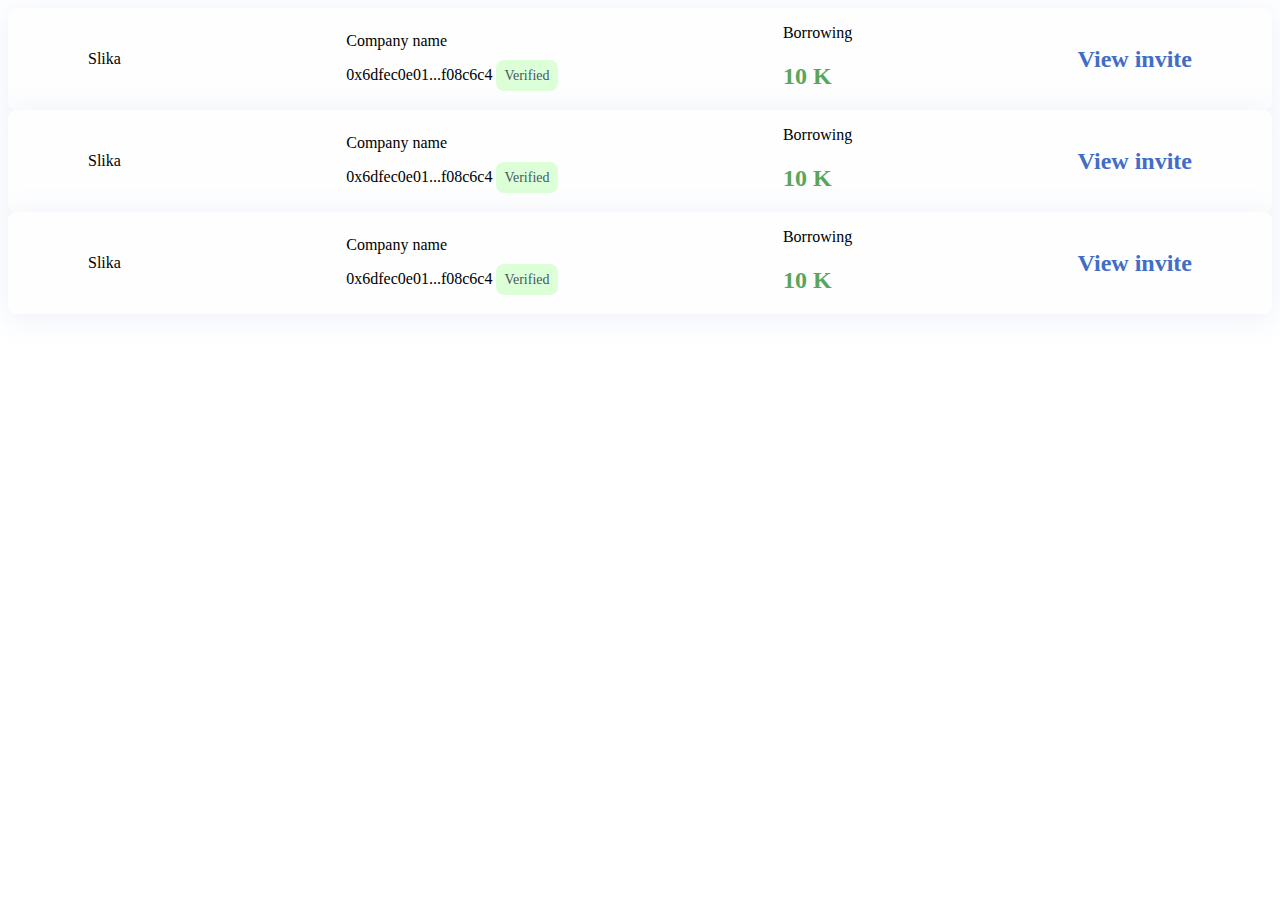
<file: Vjezba1/index.html>
<!DOCTYPE html>
<html lang="en">

<head>
    <meta charset="UTF-8">
    <meta http-equiv="X-UA-Compatible" content="IE=edge">
    <meta name="viewport" content="width=device-width, initial-scale=1.0">
    <link rel="stylesheet" href="./style/style.css">
    <title>Vježba 1</title>
</head>

<body>
<div class="margin">
    <div class="box">
        <div class="row">
            <div class="column1">
                Slika
            </div>
            <div class="column2">
                <div>
                    <span>Company name</span>
                </div>
                <div>
                    <span>0x6dfec0e01...f08c6c4</span> <span class="verified">Verified</span>
                </div>
            </div>
            <div class="column2">
                <div class="naslov">
                    Borrowing
                </div>
                <div class="row2">
                    <span clasS="broj">10 K</span>
                </div>
            </div>
            <div>
                <span class="viewInvite">View invite</span>
            </div>
        </div>
    </div>
</div>
<div class="margin">
    <div class="box">
        <div class="row">
            <div class="column1">
                Slika
            </div>
            <div class="column2">
                <div>
                    <span>Company name</span>
                </div>
                <div>
                    <span>0x6dfec0e01...f08c6c4</span> <span class="verified">Verified</span>
                </div>
            </div>
            <div class="column2">
                <div class="naslov">
                    Borrowing
                </div>
                <div class="row2">
                    <span clasS="broj">10 K</span>
                </div>
            </div>
            <div>
                <span class="viewInvite">View invite</span>
            </div>
        </div>
    </div>
</div>
    <div class="margin">
    <div class="box">
        <div class="row">
            <div class="column1">
                Slika
            </div>
            <div class="column2">
                <div>
                    <span>Company name</span>
                </div>
                <div>
                    <span>0x6dfec0e01...f08c6c4</span> <span class="verified">Verified</span>
                </div>
            </div>
            <div class="column2">
                <div class="naslov">
                    Borrowing
                </div>
                <div class="row2">
                    <span clasS="broj">10 K</span>
                </div>
            </div>
            <div>
                <span class="viewInvite">View invite</span>
            </div>
        </div>
    </div>
</div>
</body>

</html>
</file>
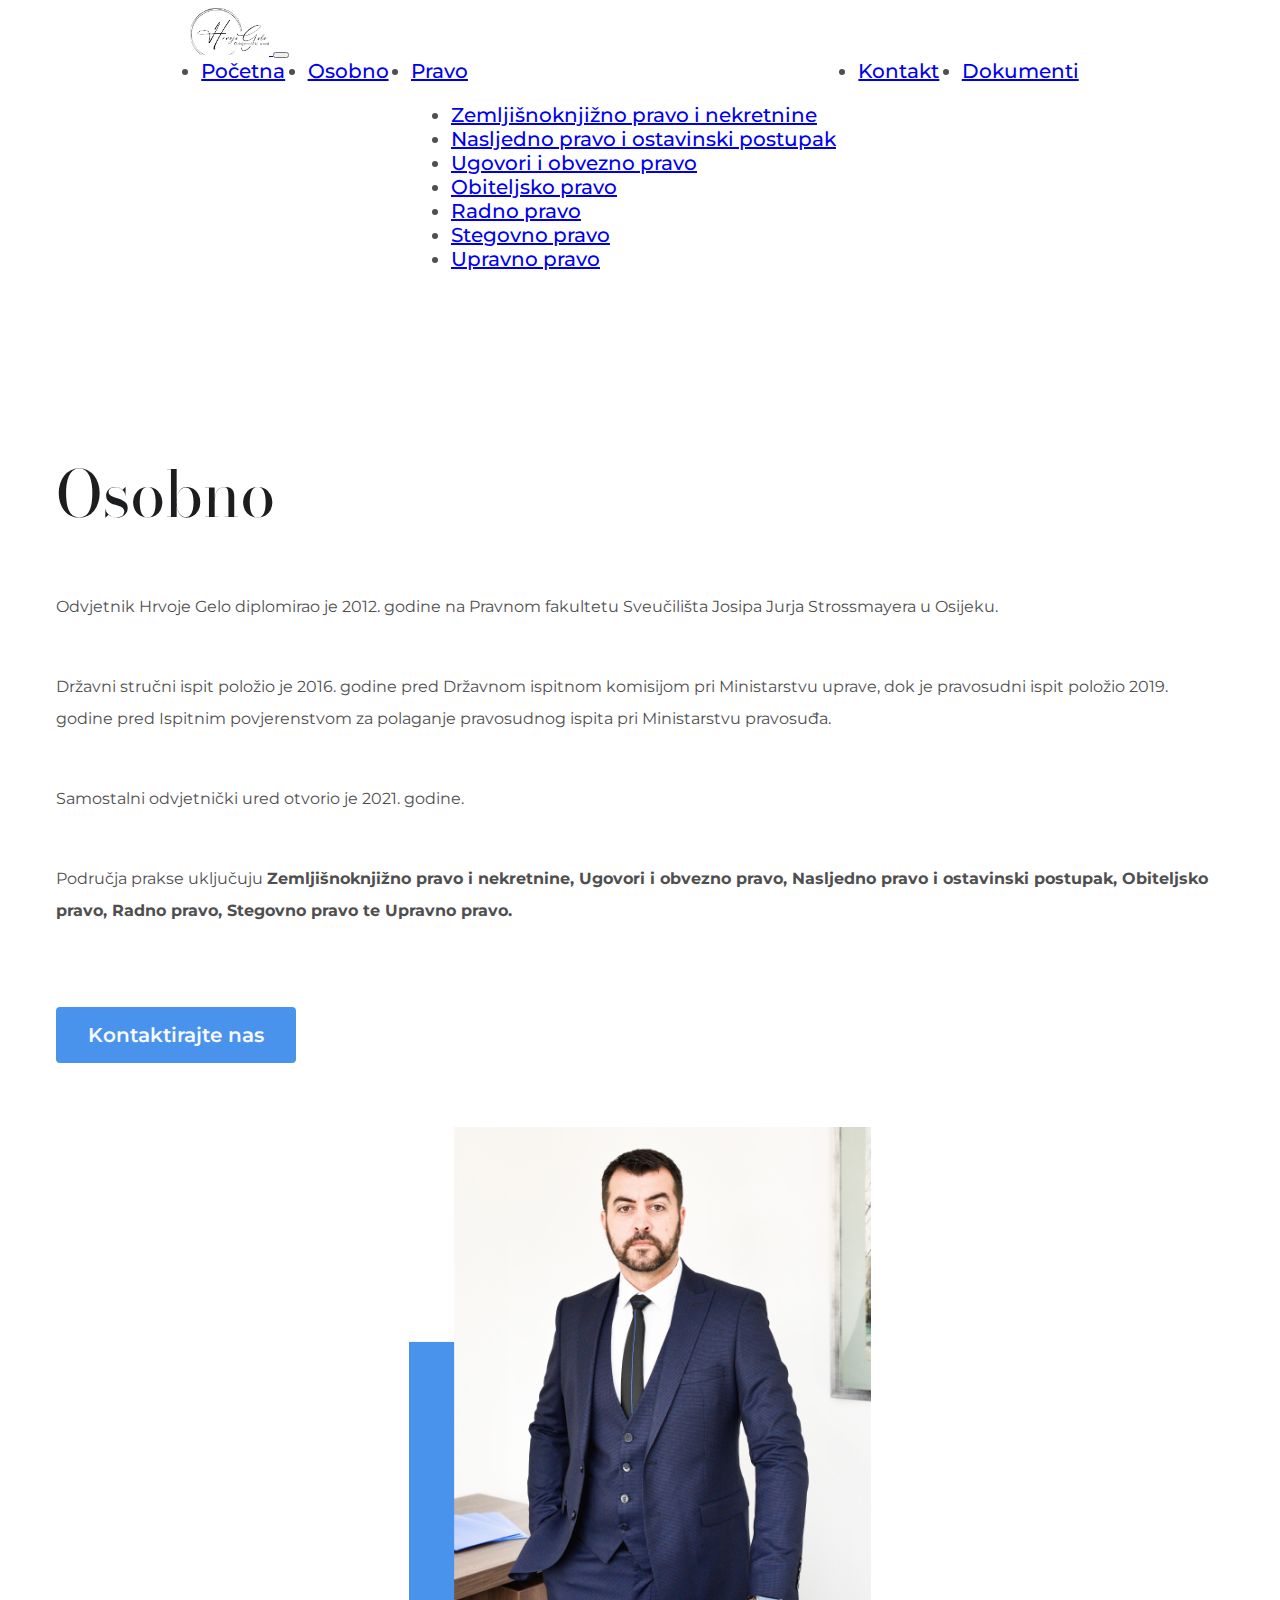
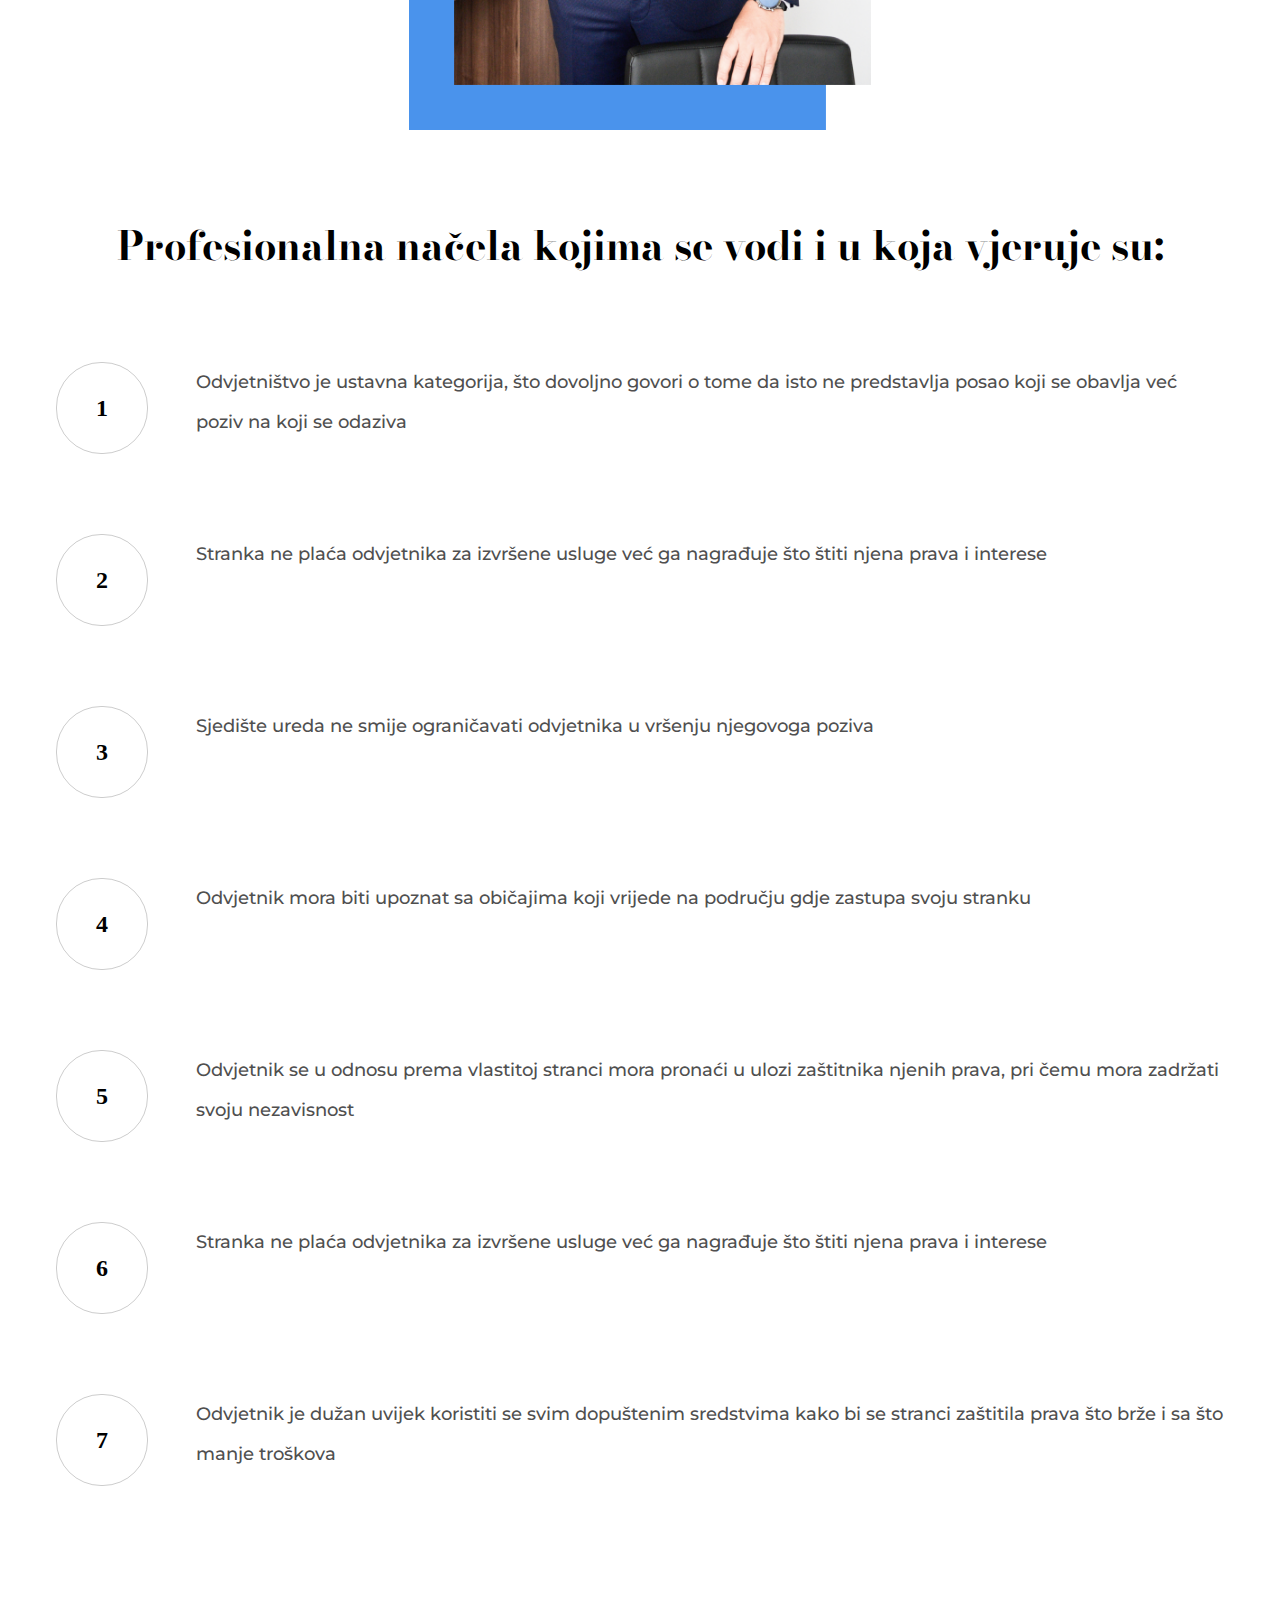
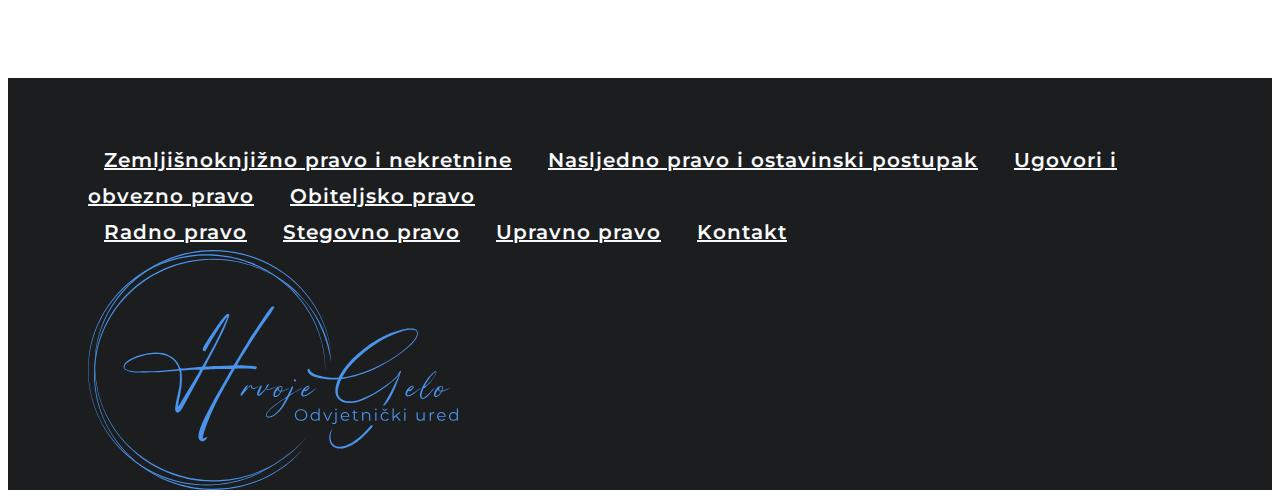
<file: Odvjetnik/osobno.html>
<!doctype html>
<html lang="en">

<head>
    <meta charset="utf-8">
    <meta name="viewport" content="width=device-width, initial-scale=1">
    <title>O nama | Odvjetnički ured Gelo</title>
    <link href="https://cdn.jsdelivr.net/npm/bootstrap@5.2.2/dist/css/bootstrap.min.css" rel="stylesheet"
        integrity="sha384-Zenh87qX5JnK2Jl0vWa8Ck2rdkQ2Bzep5IDxbcnCeuOxjzrPF/et3URy9Bv1WTRi" crossorigin="anonymous">
    <link rel="stylesheet" href="osobno.css">
    <link rel="preconnect" href="https://fonts.googleapis.com">
    <link rel="preconnect" href="https://fonts.gstatic.com" crossorigin>
    <link href="https://fonts.googleapis.com/css2?family=Montserrat:wght@600&display=swap" rel="stylesheet">
    <link href="https://fonts.googleapis.com/css2?family=Bodoni+Moda:opsz@6..96&display=swap" rel="stylesheet">
    <link href="https://fonts.googleapis.com/css2?family=Montserrat&display=swap" rel="stylesheet">
</head>

<body>
    <nav class="shadow p-3 mb-5 bg-white navbar fixed-top navbar-expand-lg bg-light">
        <div class="container-fluid">
            <a class="navbar-brand" href="#">
                <img src="./slike/logo.png" width="79" height="46.5">
            </a>
            <button class="navbar-toggler" type="button" data-bs-toggle="collapse"
                data-bs-target="#navbarSupportedContent" aria-controls="navbarSupportedContent" aria-expanded="false"
                aria-label="Toggle navigation">
                <span class="navbar-toggler-icon"></span>
            </button>
            <div class="navbar-collapse collapse" id="navbarSupportedContent">
                <div class="navbar">
                    <div class="navbar-nav navbar-buttons">
                        <div>
                            <li class="nav-item">
                                <a class="nav-link" href="index.html">Početna</a>
                            </li>
                        </div>
                        <div>
                            <li class="nav-item">
                                <a class="nav-link active" aria-current="page" href="osobno.html">Osobno</a>
                            </li>
                        </div>
                        <div>
                            <li class="nav-item dropdown">
                                <a class="nav-link dropdown-toggle" href="#" role="button" data-bs-toggle="dropdown"
                                    aria-expanded="false">
                                    Pravo
                                </a>
                                <ul class="dropdown-menu">
                                    <li><a class="dropdown-item" href="#">Zemljišnoknjižno pravo i nekretnine</a></li>
                                    <li><a class="dropdown-item" href="#">Nasljedno pravo i ostavinski postupak</a></li>
                                    <li><a class="dropdown-item" href="#">Ugovori i obvezno pravo</a></li>
                                    <li><a class="dropdown-item" href="#">Obiteljsko pravo</a></li>
                                    <li><a class="dropdown-item" href="#">Radno pravo</a></li>
                                    <li><a class="dropdown-item" href="#">Stegovno pravo</a></li>
                                    <li><a class="dropdown-item" href="#">Upravno pravo</a></li>
                                </ul>
                            </li>
                        </div>
                        <div>
                            <li class="nav-item">
                                <a class="nav-link" href="#">Kontakt</a>
                            </li>
                        </div>
                        <div>
                            <li class="nav-item">
                                <a class="nav-link" href="#">Dokumenti</a>
                            </li>
                        </div>

                    </div>
                </div>

            </div>
        </div>
    </nav>

    <div class="container">
        <div class="row row-cols-lg-2 row-cols-1 justify-content-between">
            <div class="col">
                <h1>Osobno</h1>
                <p>Odvjetnik Hrvoje Gelo diplomirao je 2012. godine na Pravnom fakultetu Sveučilišta Josipa Jurja
                    Strossmayera u Osijeku.</p>
                <p>Državni stručni ispit položio je 2016. godine pred Državnom ispitnom komisijom pri Ministarstvu
                    uprave, dok je pravosudni
                    ispit položio 2019. godine pred Ispitnim povjerenstvom za polaganje pravosudnog ispita pri
                    Ministarstvu pravosuđa.</p>
                <p>Samostalni odvjetnički ured otvorio je 2021. godine.</p>
                <p>Područja prakse uključuju <strong>Zemljišnoknjižno pravo i nekretnine, Ugovori i obvezno pravo,
                        Nasljedno pravo i ostavinski
                        postupak, Obiteljsko pravo, Radno pravo, Stegovno pravo te Upravno pravo.</strong></p>
                <a href="#">
                    <button class="button-contact">
                        Kontaktirajte nas
                    </button>
                </a>
            </div>
            <div class="col picture-adjust">
                <img class="picture-hrvoje-gelo" src="./slike/HrvojeGelo.png">
            </div>
        </div>
        <div class="row2">
            <div class="list-of-principles">Profesionalna načela kojima se vodi i u koja vjeruje su:</div>
        </div>
    
        <div class="row row-cols-lg-2 row-cols-1 gy-3">
            <div class="col col-adjust">
                <div class="numbers">
                    1
                </div>
                <div class="text">
                    Odvjetništvo je ustavna kategorija, što dovoljno govori o tome da isto ne predstavlja posao koji
                    se
                    obavlja već poziv na koji se odaziva
                </div>
            </div>
            <div class="col col-adjust">
                <div class="numbers">
                    2
                </div>
                <div class="text">
                    Stranka ne plaća odvjetnika za izvršene usluge već ga nagrađuje što štiti njena prava i interese
                </div>
            </div>
            <div class="col col-adjust">
                <div class="numbers">
                    3
                </div>
                <div class="text">
                    Sjedište ureda ne smije ograničavati odvjetnika u vršenju njegovoga poziva
                </div>
            </div>
            <div class="col col-adjust">
                <div class="numbers">
                    4
                </div>
                <div class="text">
                    Odvjetnik mora biti upoznat sa običajima koji vrijede na području gdje zastupa svoju stranku
                </div>
            </div>
            <div class="col col-adjust">
                <div class="numbers">
                    5
                </div>
                <div class="text">
                    Odvjetnik se u odnosu prema vlastitoj stranci mora pronaći u ulozi zaštitnika njenih prava, pri
                    čemu mora zadržati svoju nezavisnost
                </div>
            </div>
            <div class="col col-adjust">
                <div class="numbers">
                    6
                </div>
                <div class="text">
                    Stranka ne plaća odvjetnika za izvršene usluge već ga nagrađuje što štiti njena prava i interese
                </div>
            </div>
            <div class="col col-adjust">
                <div class="numbers">
                    7
                </div>
                <div class="text">
                    Odvjetnik je dužan uvijek koristiti se svim dopuštenim sredstvima kako bi se stranci zaštitila
                    prava što brže i sa što manje troškova
                </div>
            </div>
        </div>
    </div>
        <div class="row row-cols-lg-3 row-cols-1 footer justify-content-between">
            <div class="col">
                <a class="nav-link" href="#">Zemljišnoknjižno pravo i nekretnine</a>
                <a class="nav-link" href="#">Nasljedno pravo i ostavinski postupak</a></li>
                <a class="nav-link" href="#">Ugovori i obvezno pravo</a></li>
                <a class="nav-link" href="#">Obiteljsko pravo</a></li>
            </div>
            <div class="col">
                <a class="nav-link" href="#">Radno pravo</a></li>
                <a class="nav-link" href="#">Stegovno pravo</a></li>
                <a class="nav-link" href="#">Upravno pravo</a></li>
                <a class="nav-link" href="#">Kontakt</a></li>
            </div>
            <div class="footer-logo">
                <img class="logo-picture" src="./slike/logo-zaglavlje.svg">
            </div>

        </div>




        <script src="https://cdn.jsdelivr.net/npm/bootstrap@5.2.2/dist/js/bootstrap.bundle.min.js"
            integrity="sha384-OERcA2EqjJCMA+/3y+gxIOqMEjwtxJY7qPCqsdltbNJuaOe923+mo//f6V8Qbsw3"
            crossorigin="anonymous"></script>
</body>

</html>
</file>
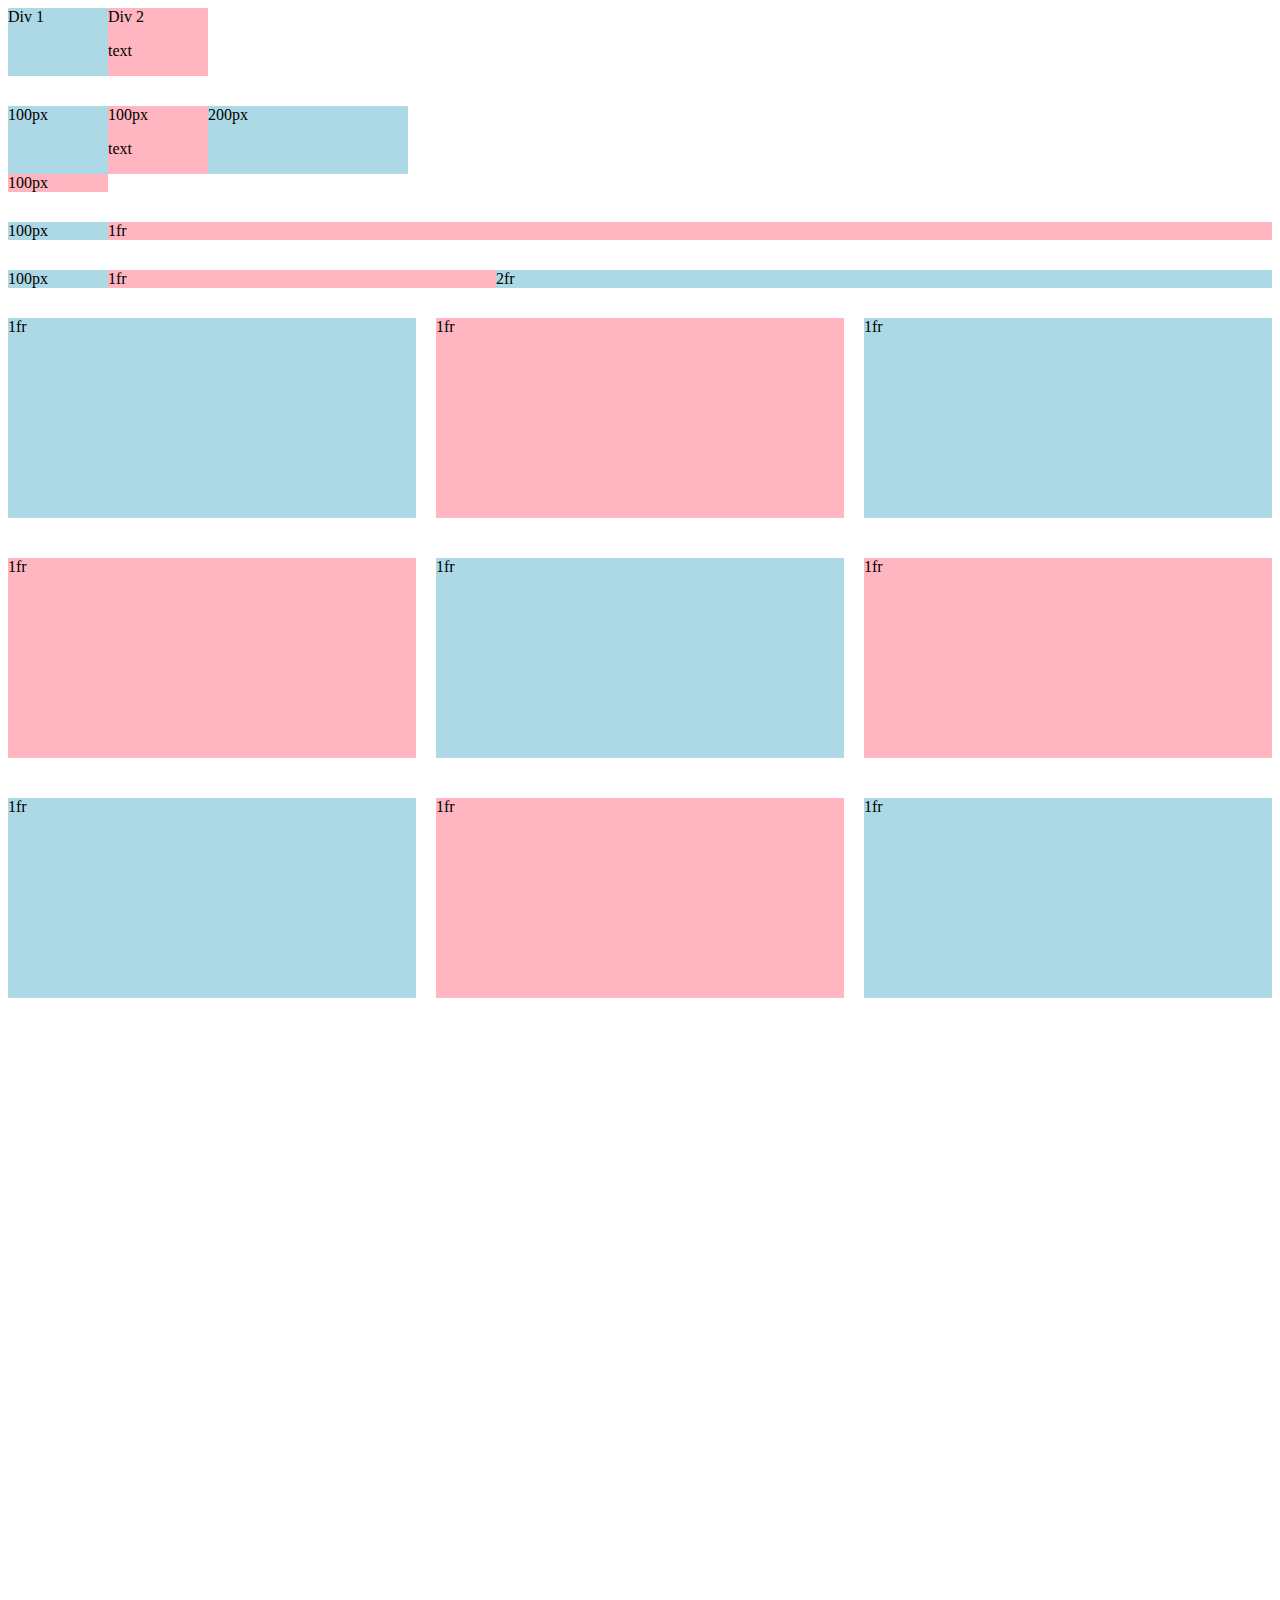
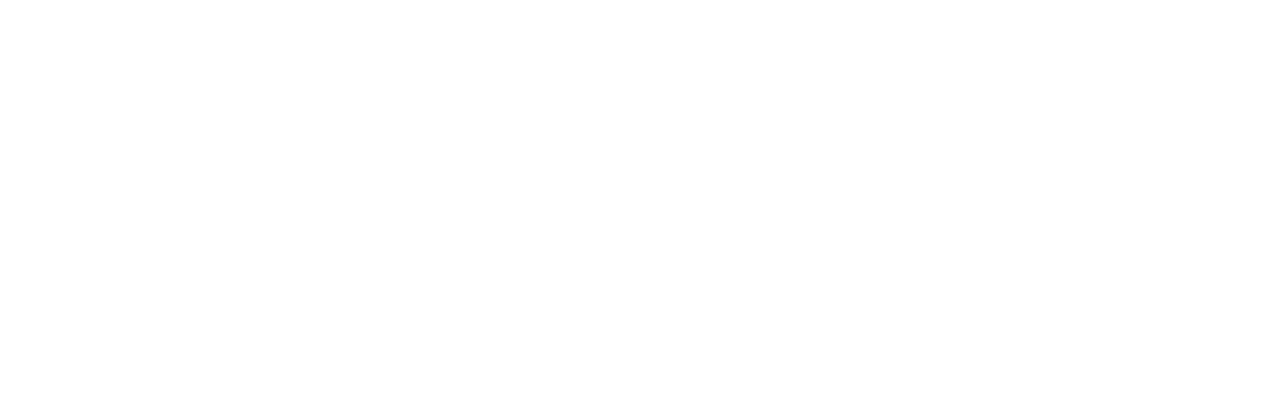
<file: YouTube/grid.html>
<!DOCTYPE html>
<html lang="en">

<head>
    <meta charset="UTF-8">
    <meta http-equiv="X-UA-Compatible" content="IE=edge">
    <meta name="viewport" content="width=device-width, initial-scale=1.0">
    <title>Grid</title>
</head>

<body style="padding-bottom: 1000px">
    <div style="
        display: grid;
        grid-template-columns: 100px 100px;
    ">
        <div style="background-color: lightblue;">
            Div 1
        </div>
        <div style="background-color: lightpink;">
            Div 2
            <p>
                text
            </p>
        </div>
    </div>

    <div style="
        margin-top: 30px;
        display: grid;
        grid-template-columns: 100px 100px 200px;
    ">
        <div style="background-color: lightblue;">
            100px
        </div>
        <div style="background-color: lightpink;">
            100px
            <p>
                text
            </p>
        </div>
        <div style="background-color: lightblue;">
            200px
        </div>
        <div style="background-color: lightpink;">
            100px
        </div>
    </div>

    <div style="
    margin-top: 30px;
    display: grid;
    grid-template-columns: 100px 1fr;
">
        <div style="background-color: lightblue;">
            100px
        </div>
        <div style="background-color: lightpink;">
            1fr
        </div>
    </div>

    <div style="
    margin-top: 30px;
    display: grid;
    grid-template-columns: 100px 1fr 2fr;
">
        <div style="background-color: lightblue;">
            100px
        </div>
        <div style="background-color: lightpink;">
            1fr
        </div>
        <div style="background-color: lightblue;">
            2fr
        </div>
    </div>

    <div style="
    margin-top: 30px;
    display: grid;
    grid-template-columns: 1fr 1fr 1fr;
    column-gap: 20px;
    row-gap: 40px;
    ">
        <div style="
            background-color: lightblue; height: 200px;">
            1fr
        </div>
        <div style="background-color: lightpink; height: 200px;">
            1fr
        </div>
        <div style="background-color: lightblue; height: 200px;">
            1fr
        </div>
        <div style="
            background-color: lightpink; height: 200px;">
            1fr
        </div>
        <div style="background-color: lightblue; height: 200px;">
            1fr
        </div>
        <div style="background-color: lightpink; height: 200px;">
            1fr
        </div>
        <div style="
            background-color: lightblue; height: 200px;">
            1fr
        </div>
        <div style="background-color: lightpink; height: 200px;">
            1fr
        </div>
        <div style="background-color: lightblue; height: 200px;">
            1fr
        </div>
    </div>
</body>

</html>
</file>
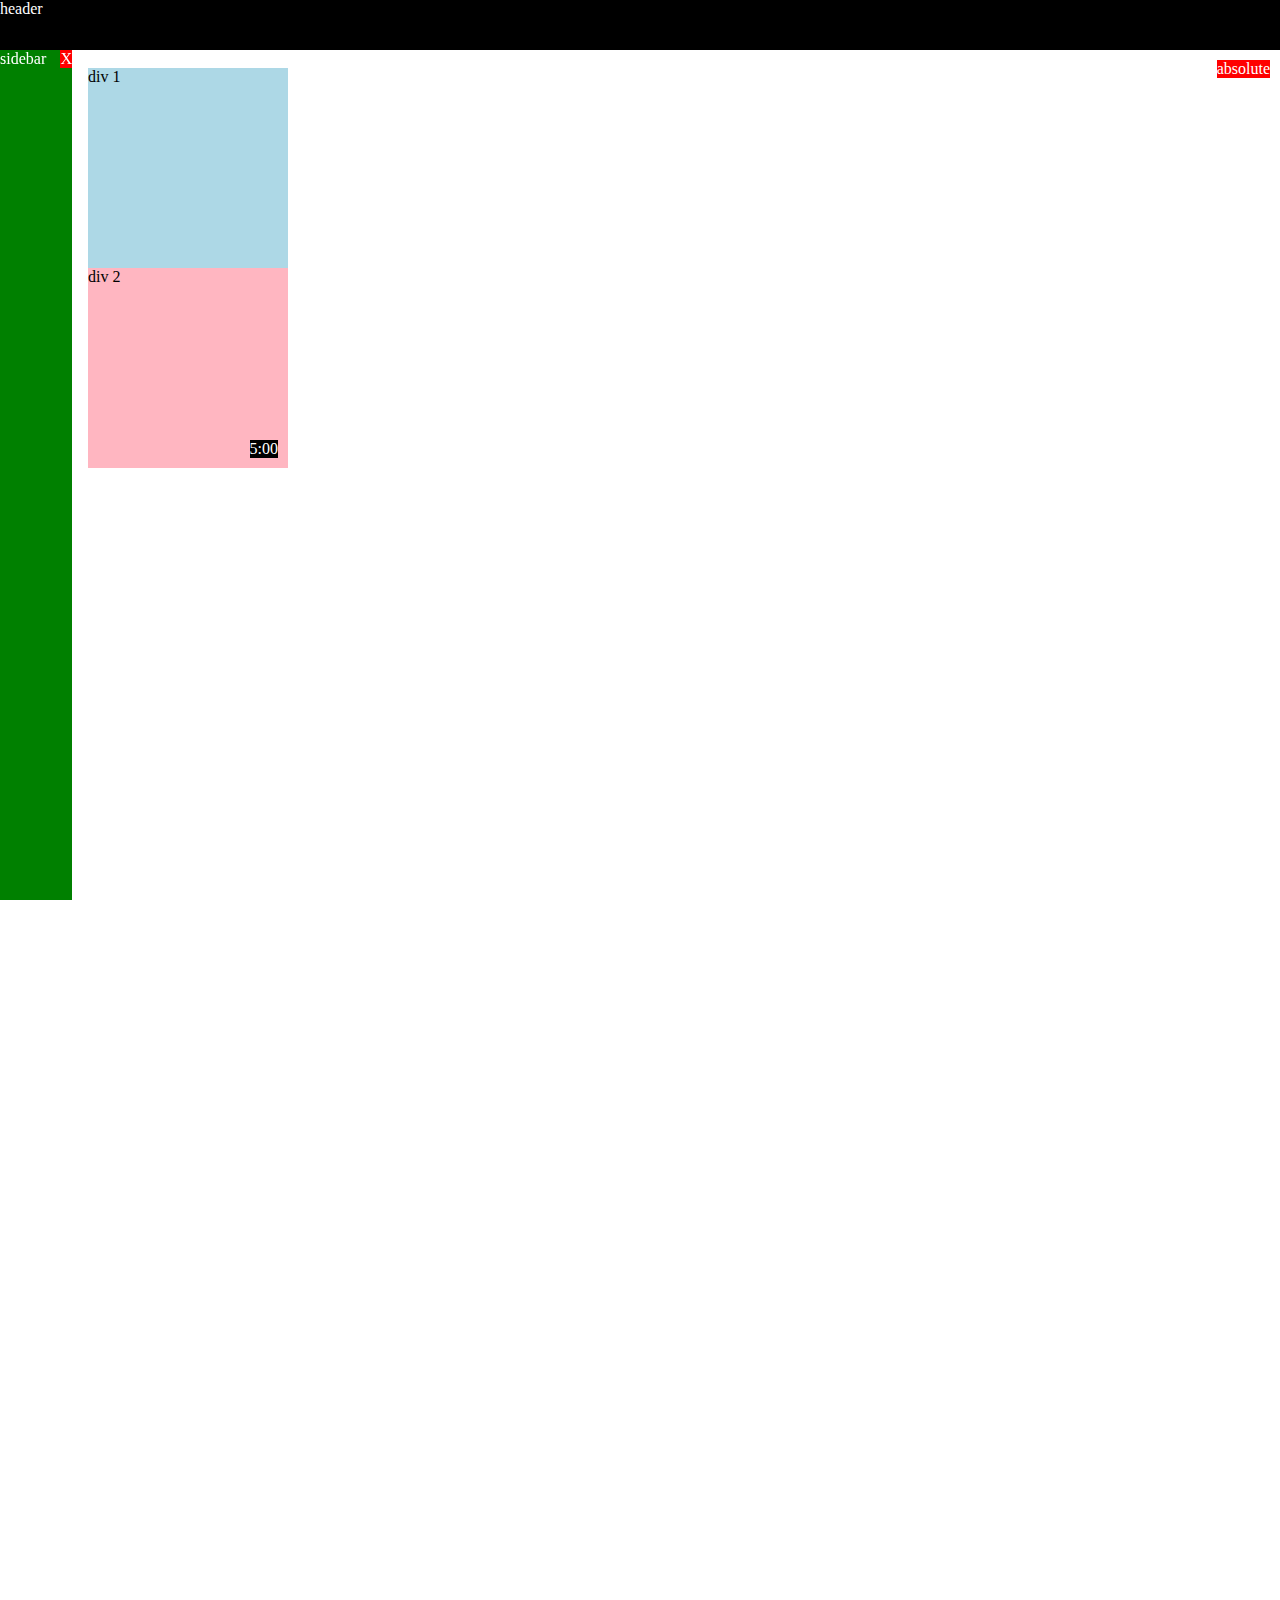
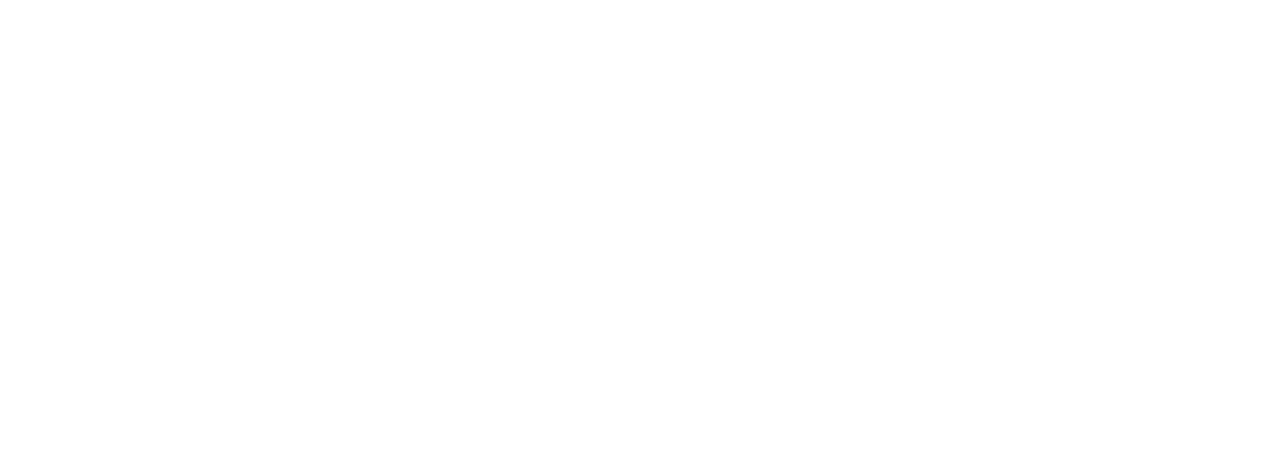
<file: YouTube/position.html>
<!DOCTYPE html>
<html lang="en">
<head>
    <meta charset="UTF-8">
    <meta http-equiv="X-UA-Compatible" content="IE=edge">
    <meta name="viewport" content="width=device-width, initial-scale=1.0">
    <title>Position</title>
</head>
<body style="
    height: 2000px;
    padding-top: 60px;
    padding-left: 80px;
">
    <div style="
        background-color: black;
        color: white;
        position: fixed;
        top: 0;
        height: 50px;
        left: 0;
        right: 0;
        z-index: 100;
    ">header</div>

    <div style="
        background-color: green;
        color: white;
        position: fixed;
        top: 50px;
        bottom: 0;
        left: 0;
        width: 72px;
    ">
        sidebar

        <div style="
            position: absolute;
            background-color: red;
            color: white;
            top: 0;
            right: 0;
        ">
            X
        </div>

    </div>

    <div style="
        position: absolute;
        background-color: red;
        color: white;
        top: 60px;
        right: 10px;
    ">
        absolute
    </div>

    <div style="
        background-color: lightblue;
        height: 200px;
        width: 200px;
        position: static;
    ">div 1</div>
    <div style="
        background-color: lightpink;
        height: 200px;
        width: 200px;
        position: relative;
    ">div 2
    <div style="
        position: absolute;
        background-color: black;
        color: white;
        bottom: 10px;
        right: 10px;
    ">
        5:00
    </div>
    </div>
</body>
</html>
</file>
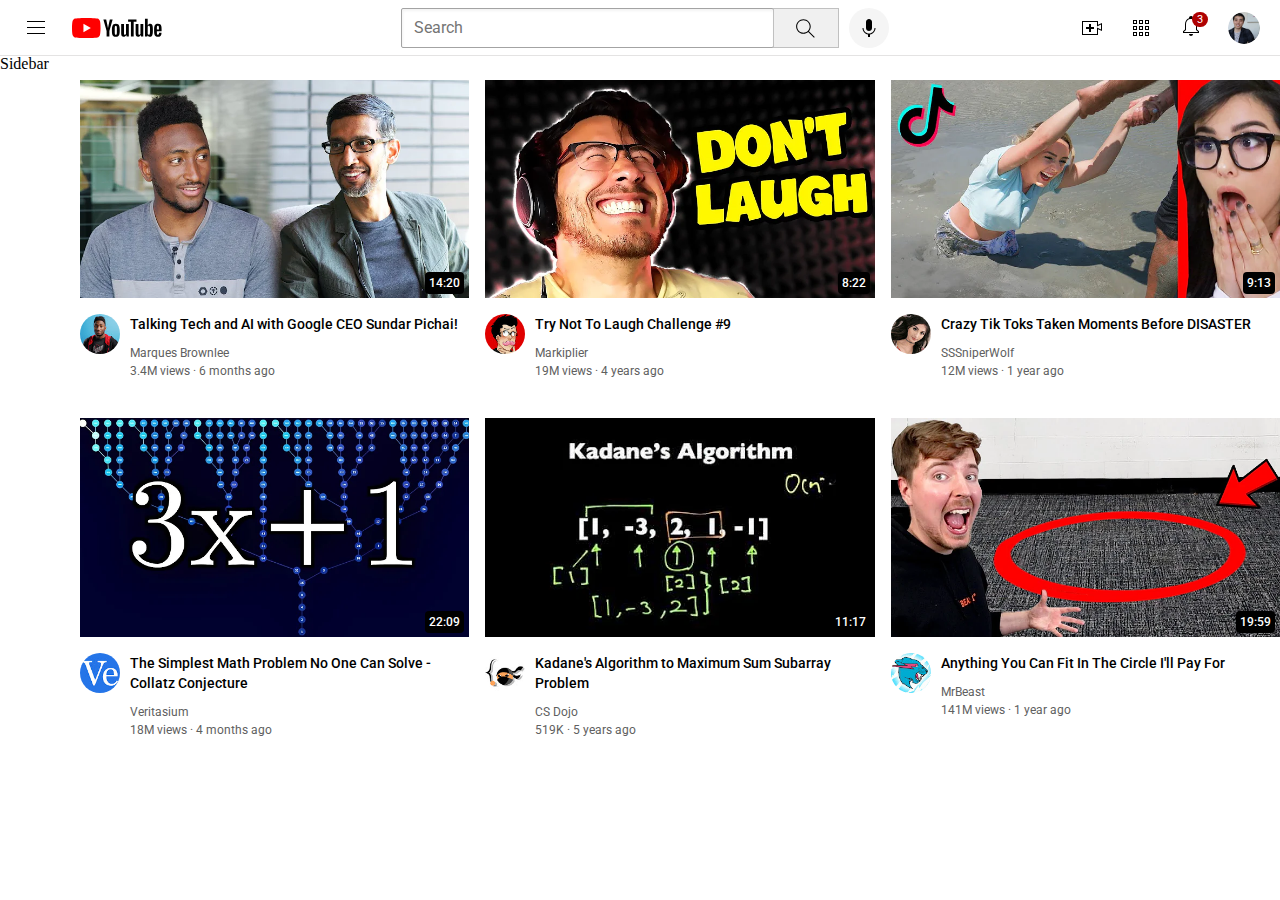
<file: YouTube/youtube.html>
<!DOCTYPE html>
<html lang="en">

<head>
    <meta charset="UTF-8">
    <meta http-equiv="X-UA-Compatible" content="IE=edge">
    <meta name="viewport" content="width=device-width, initial-scale=1.0">
    <title>YouTube</title>
    <link rel="stylesheet" href="./YouTube-Style/youtube.css">
    <link rel="preconnect" href="https://fonts.googleapis.com">
    <link rel="preconnect" href="https://fonts.gstatic.com" crossorigin>
    <link href="https://fonts.googleapis.com/css2?family=Roboto:wght@400;500;700&display=swap" rel="stylesheet">
    
    <link rel="stylesheet" href="./YouTube-Style/video.css">
    <link rel="stylesheet" href="./YouTube-Style/header.css">
    <link rel="stylesheet" href="./YouTube-Style/general.css">
    <link rel="stylesheet" href="./YouTube-Style/sidebar.css">
</head>

<body>
    <div class="header">
        <div class="left-section">
            <img class="hamburger-menu" src="./icons/hamburger-menu.svg">
            <img class="youtube-logo" src="./icons/youtube-logo.svg">
        </div>
        <div class="middle-section">
            <input class="search-bar" type="text" placeholder="Search">
            <button class="search-button">
                <img class="search-icon" src="./icons/search.svg">
            </button>
            <button class="voice-search-button">
                <img class="voice-search-icon" src="./icons/voice-search-icon.svg">
            </button>
        </div>
        <div class="right-section">
            <img class="upload-icon" src="./icons/upload.svg">
            <img class="youtube-apps-icons" src="./icons/youtube-apps.svg">
            <div class="notifications-icon-container">
                <img class="notifications-icon" src="./icons/notifications.svg">
                <div class="notifications-count">3</div>
            </div>
            
            <img class="current-user-picture" src="./channel-pictures/my-channel.jpeg">
        </div>
        
    </div>

    <div class="sidebar">
        Sidebar
    </div>
    
    <div class="video-grid">
        <div class="video-preview">
            <div class="thumbnail-row">
                <img class="thumbnail" src="./thumbnails/thumbnail-1.webp">
                <div class="video-time">
                    14:20
                </div>
            </div>
            <div class="video-info-grid">
                <div class="channel-picture">
                    <img class="profile-picture" src="./channel-pictures/channel-1.jpeg">
                </div>
                <div class="video-info">
                    <p class="video-title">
                        Talking Tech and AI with Google CEO Sundar Pichai!
                    </p>
                    <p class="video-author">
                        Marques Brownlee
                    </p>
                    <p class="video-stats">
                        3.4M views &#183; 6 months ago
                    </p>
                </div>
            </div>
        </div>

        <div class="video-preview">
            <div class="thumbnail-row">
                <img class="thumbnail" src="./thumbnails/thumbnail-2.webp">
                <div class="video-time">
                    8:22
                </div>
            </div>
            <div class="video-info-grid">
                <div class="channel-picture">
                    <img class="profile-picture" src="./channel-pictures/channel-2.jpeg">
                </div>
                <div class="video-info">
                    <p class="video-title">
                        Try Not To Laugh Challenge #9
                    </p>
                    <p class="video-author">
                        Markiplier
                    </p>
                    <p class="video-stats">
                        19M views &#183; 4 years ago
                    </p>
                </div>
            </div>
        </div>

        <div class="video-preview">
            <div class="thumbnail-row">
                <img class="thumbnail" src="./thumbnails/thumbnail-3.webp">
                <div class="video-time">
                    9:13
                </div>
            </div>
            <div class="video-info-grid">
                <div class="channel-picture">
                    <img class="profile-picture" src="./channel-pictures/channel-3.jpeg">
                </div>
                <div class="video-info">
                    <p class="video-title">
                        Crazy Tik Toks Taken Moments Before DISASTER
                    </p>
                    <p class="video-author">
                        SSSniperWolf
                    </p>
                    <p class="video-stats">
                        12M views &#183; 1 year ago
                    </p>
                </div>
            </div>
        </div>

        <div class="video-preview">
            <div class="thumbnail-row">
                <img class="thumbnail" src="./thumbnails/thumbnail-4.webp">
                <div class="video-time">
                    22:09
                </div>
            </div>
            <div class="video-info-grid">
                <div class="channel-picture">
                    <img class="profile-picture" src="./channel-pictures/channel-4.jpeg">
                </div>
                <div class="video-info">
                    <p class="video-title">
                        The Simplest Math Problem No One Can Solve - Collatz Conjecture
                    </p>
                    <p class="video-author">
                        Veritasium
                    </p>
                    <p class="video-stats">
                        18M views &#183; 4 months ago
                    </p>
                </div>
            </div>
        </div>

        <div class="video-preview">
            <div class="thumbnail-row">
                <img class="thumbnail" src="./thumbnails/thumbnail-5.webp">
                <div class="video-time">
                    11:17
                </div>
            </div>
            <div class="video-info-grid">
                <div class="channel-picture">
                    <img class="profile-picture" src="./channel-pictures/channel-5.jpeg">
                </div>
                <div class="video-info">
                    <p class="video-title">
                        Kadane's Algorithm to Maximum Sum Subarray Problem
                    </p>
                    <p class="video-author">
                        CS Dojo
                    </p>
                    <p class="video-stats">
                        519K  &#183; 5 years ago
                    </p>
                </div>
            </div>
        </div>

        <div class="video-preview">
            <div class="thumbnail-row">
                <img class="thumbnail" src="./thumbnails/thumbnail-6.webp">
                <div class="video-time">
                    19:59
                </div>
            </div>
            <div class="video-info-grid">
                <div class="channel-picture">
                    <img class="profile-picture" src="./channel-pictures/channel-6.jpeg">
                </div>
                <div class="video-info">
                    <p class="video-title">
                        Anything You Can Fit In The Circle I'll Pay For
                    </p>
                    <p class="video-author">
                        MrBeast
                    </p>
                    <p class="video-stats">
                        141M views &#183; 1 year ago
                    </p>
                </div>
            </div>
        </div>
    </div>


</body>

</html>
</file>
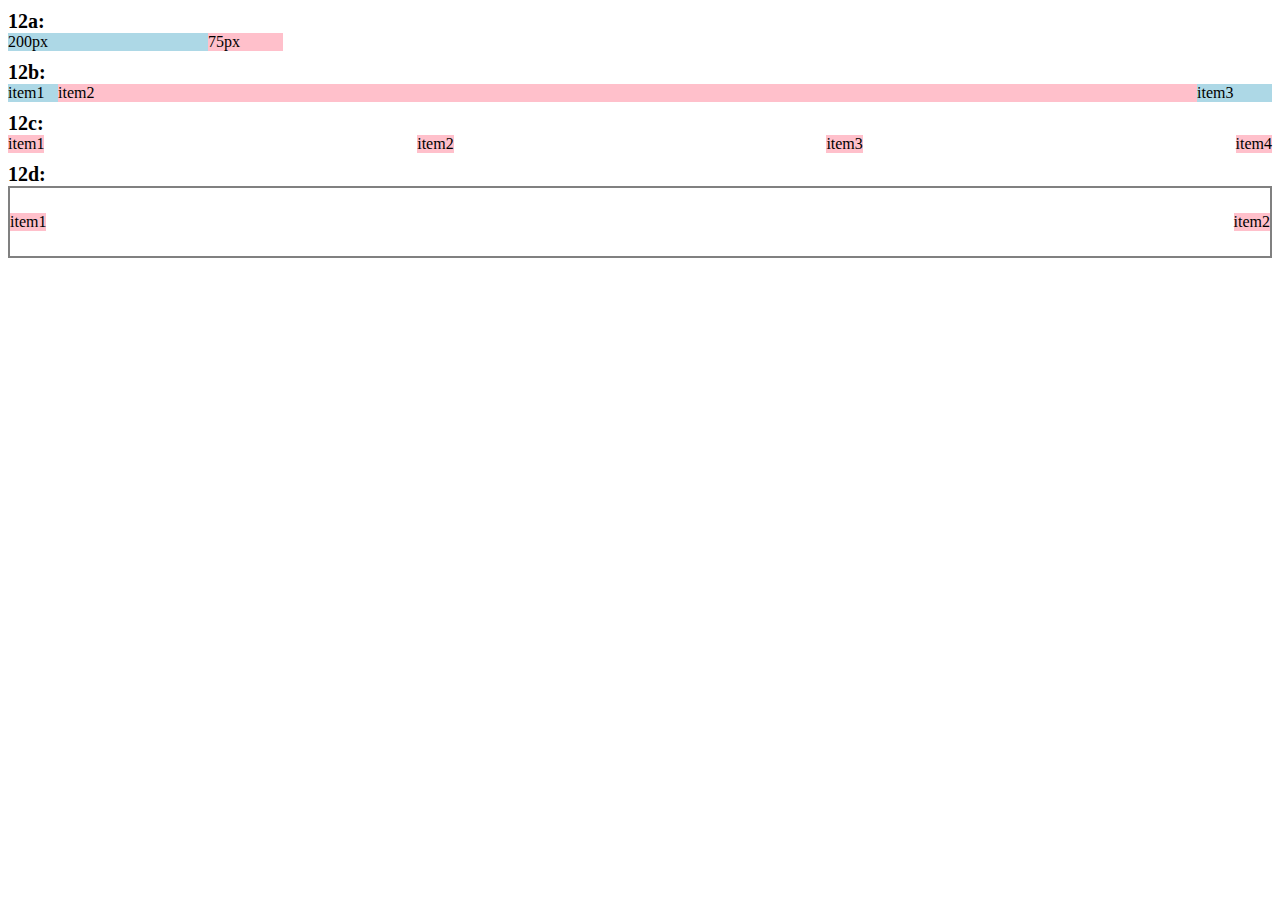
<file: Exercises/Lesson_12/lesson12.html>
<!DOCTYPE html>
<html lang="en">

<head>
    <meta charset="UTF-8">
    <meta http-equiv="X-UA-Compatible" content="IE=edge">
    <meta name="viewport" content="width=device-width, initial-scale=1.0">
    <title>Lesson 12</title>
    <link rel="stylesheet" href="lesson12.css">
</head>

<body>
    <p>12a:</p>
    <div class="a12">
        <div class="px200">200px</div>
        <div class="px75">75px</div>
    </div>
    <p>12b:</p>
    <div class="b12">
        <div class="item1">item1</div>
        <div class="item2">item2</div>
        <div class="item3">item3</div>
    </div>
    <p>12c:</p>
    <div class="c12">
        <div class="item1">item1</div>
        <div class="item1">item2</div>
        <div class="item1">item3</div>
        <div class="item1">item4</div>
    </div>
    <p>12d:</p>
    <div class="border">
        <div class="d12">
            <div class="item1">item1</div>
            <div class="item1">item2</div>
        </div>
    </div>


</body>

</html>
</file>
<file: Vjezba1/style/style.css>
.margin {
  display: flex;
  flex-direction: column;
  row-gap: 4rem;
}
.margin .box {
  background: #FEFEFE;
  /* Card Shadow */
  box-shadow: 0px 4px 32px rgba(66, 109, 199, 0.1);
  border-radius: 8px;
  padding: 1rem 5rem;
}
.margin .box .row {
  display: flex;
  flex-direction: row;
  justify-content: space-between;
  align-items: center;
}
.margin .box .row .column2 {
  display: flex;
  flex-direction: column;
  row-gap: 1rem;
}
.margin .box .row .column2 .row2 span {
  font-family: "Work Sans";
  font-style: normal;
  font-weight: 400;
  font-size: 16px;
  line-height: 24px;
  /* identical to box height, or 150% */
  /* Typography / Secondary */
  color: #4B5563;
}
.margin .box .row .column2 .row2 .broj {
  font-family: "Work Sans";
  font-style: normal;
  font-weight: 700;
  font-size: 24px;
  line-height: 36px;
  /* identical to box height, or 150% */
  /* Primary Green */
  color: #59A65A;
}
.margin .box .row .column2 .verified {
  font-family: "Work Sans";
  font-style: normal;
  font-weight: 500;
  font-size: 14px;
  line-height: 20px;
  background: #DCFFD7;
  border-radius: 8px;
  padding: 0.5rem;
  /* identical to box height, or 143% */
  /* Typography / Secondary */
  color: #4B5563;
}
.margin .box .row .viewInvite {
  font-family: "Work Sans";
  font-style: normal;
  font-weight: 700;
  font-size: 24px;
  line-height: 36px;
  /* identical to box height, or 150% */
  /* Primary Blue Shadow */
  color: #426DC7;
}/*# sourceMappingURL=style.css.map */
</file>
<file: Odvjetnik/osobno.css>
.navbar {
  flex: 1;
  display: flex;
  justify-content: center;
}
.navbar .navbar-buttons {
  display: flex;
  justify-content: space-around;
  width: 900px;
  font-family: "Montserrat";
  font-style: normal;
  font-weight: 500;
  font-size: 20px;
  color: #4F4F4F;
}

.container {
  padding: 7rem 3rem;
}
.container h1 {
  font-family: "Bodoni Moda";
  font-style: normal;
  font-weight: 400;
  font-size: 64px;
  line-height: 98px;
  color: #1C1D1E;
}
.container p {
  margin-top: 48px;
  margin-bottom: 16px;
  font-family: "Montserrat";
  font-style: normal;
  font-weight: 400;
  font-size: 16px;
  line-height: 32px;
  color: #4F4F4F;
}
.container .button-contact {
  background: #4A93EC;
  border-radius: 4px;
  border-style: none;
  font-family: "Montserrat";
  font-style: normal;
  font-weight: 600;
  font-size: 20px;
  line-height: 24px;
  margin-top: 64px;
  padding: 16px 32px;
  /* Background */
  color: #F8FAFC;
}
.container .picture-adjust {
  padding-top: 4rem;
  display: flex;
  justify-content: center;
  align-items: center;
}
.container .picture-hrvoje-gelo {
  width: 462px;
  padding: 0 15px;
}
.container .row2 {
  display: flex;
  justify-content: center;
  margin: 80px 0;
}
.container .row2 .list-of-principles {
  font-family: "Bodoni Moda";
  font-style: normal;
  font-weight: 700;
  font-size: 40px;
  line-height: 72px;
  /* identical to box height, or 180% */
  color: #000000;
}
.container .col-adjust {
  display: flex;
  justify-content: start;
  margin-bottom: 5rem;
}
.container .numbers {
  width: 90px;
  height: 90px;
  border-radius: 45px;
  border: 1px solid rgba(0, 0, 0, 0.2);
  display: flex;
  justify-content: center;
  align-items: center;
  margin-right: 3rem;
  font-family: "Didot";
  font-style: normal;
  font-weight: 700;
  font-size: 24px;
}
.container .text {
  font-family: "Montserrat";
  font-style: normal;
  font-weight: 500;
  font-size: 18px;
  line-height: 40px;
  color: #4F4F4F;
  flex: 1;
}

.footer {
  padding: 4rem 5rem;
  background: #1C1D1E;
}
.footer a {
  font-family: "Montserrat";
  font-style: normal;
  font-weight: 600;
  font-size: 20px;
  line-height: 36px;
  /* identical to box height, or 180% */
  margin: 2rem 1rem;
  letter-spacing: 0.05em;
  /* Background */
  color: #F8FAFC;
}
.footer .footer-logo {
  margin-bottom: -4rem;
  display: flex;
  align-items: flex-end;
}
.footer .footer-logo .logo-picture {
  width: 370px;
}/*# sourceMappingURL=osobno.css.map */
</file>
<file: YouTube/YouTube-Style/youtube.css>
.search-bar {
  font-size: 20px;
  margin-left: 12px;
  display: block;
}

.video-grid {
  display: grid;
  grid-template-columns: 1fr 1fr 1fr;
  -moz-column-gap: 16px;
       column-gap: 16px;
  row-gap: 40px;
}
.video-grid .video-info-grid {
  display: grid;
  grid-template-columns: 50px 1fr;
}
.video-grid .thumbnail-row {
  margin-bottom: 12px;
}
.video-grid .thumbnail-row .thumbnail {
  width: 100%;
}
.video-grid .video-info .video-title {
  margin-top: 0;
  font-size: 14px;
  font-weight: 500;
  line-height: 20px;
  margin-bottom: 12px;
}
.video-grid .video-info .video-author,
.video-grid .video-info .video-stats {
  font-size: 12px;
  color: rgb(96, 96, 96);
}
.video-grid .video-info .video-author {
  margin-bottom: 4px;
}
.video-grid .channel-picture .profile-picture {
  width: 80%;
  border-radius: 25px;
}

p {
  font-family: Roboto, Arial;
  margin-top: 0;
  margin-bottom: 0;
}/*# sourceMappingURL=youtube.css.map */
</file>
<file: YouTube/YouTube-Style/video.css>
.video-grid {
  display: grid;
  grid-template-columns: 1fr 1fr 1fr;
  -moz-column-gap: 16px;
       column-gap: 16px;
  row-gap: 40px;
}
.video-grid .video-info-grid {
  display: grid;
  grid-template-columns: 50px 1fr;
}
.video-grid .thumbnail-row {
  margin-bottom: 12px;
  position: relative;
}
.video-grid .thumbnail-row .thumbnail {
  width: 100%;
}
.video-grid .thumbnail-row .video-time {
  background-color: black;
  color: white;
  position: absolute;
  bottom: 8px;
  right: 5px;
  font-family: Roboto, Arial;
  font-size: 12px;
  font-weight: 500;
  padding: 4px;
  border-radius: 4px;
}
.video-grid .video-info .video-title {
  margin-top: 0;
  font-size: 14px;
  font-weight: 500;
  line-height: 20px;
  margin-bottom: 12px;
}
.video-grid .video-info .video-author,
.video-grid .video-info .video-stats {
  font-size: 12px;
  color: rgb(96, 96, 96);
}
.video-grid .video-info .video-author {
  margin-bottom: 4px;
}
.video-grid .channel-picture .profile-picture {
  width: 80%;
  border-radius: 25px;
}/*# sourceMappingURL=video.css.map */
</file>
<file: YouTube/YouTube-Style/header.css>
.header {
  height: 55px;
  display: flex;
  flex-direction: row;
  justify-content: space-between;
  position: fixed;
  top: 0;
  left: 0;
  right: 0;
  background-color: white;
  border-bottom-width: 1px;
  border-bottom-style: solid;
  border-bottom-color: rgb(228, 227, 227);
  z-index: 100;
}
.header .left-section {
  display: flex;
  align-items: center;
}
.header .left-section .hamburger-menu {
  height: 24px;
  margin-left: 24px;
  margin-right: 24px;
}
.header .left-section .youtube-logo {
  height: 20px;
}
.header .middle-section {
  flex: 1;
  margin-left: 70px;
  margin-right: 35px;
  max-width: 500px;
  display: flex;
  align-items: center;
}
.header .middle-section .search-bar {
  flex: 1;
  height: 36px;
  font-size: 16px;
  border-width: 1px;
  border-style: solid;
  border-color: rgb(163, 163, 163);
  border-radius: 2px;
  box-shadow: inset 1px 2px 3px rgba(0, 0, 0, 0.05);
}
.header .middle-section .search-bar::-moz-placeholder {
  font-family: Roboto, Arial;
  font-size: 16px;
  padding-left: 10px;
}
.header .middle-section .search-bar:-ms-input-placeholder {
  font-family: Roboto, Arial;
  font-size: 16px;
  padding-left: 10px;
}
.header .middle-section .search-bar::placeholder {
  font-family: Roboto, Arial;
  font-size: 16px;
  padding-left: 10px;
}
.header .middle-section .search-button {
  height: 40px;
  width: 66px;
  background-color: rgb(240, 240, 240);
  border-width: 1px;
  border-style: solid;
  border-color: rgb(192, 192, 192);
  margin-left: -1px;
  margin-right: 10px;
}
.header .middle-section .search-button .search-icon {
  height: 25px;
  margin-top: 4px;
}
.header .middle-section .voice-search-button {
  height: 40px;
  width: 40px;
  border-radius: 20px;
  border: none;
  background-color: rgb(245, 245, 245);
}
.header .middle-section .voice-search-button .voice-search-icon {
  height: 24px;
  margin-top: 4px;
}
.header .right-section {
  width: 180px;
  display: flex;
  align-items: center;
  justify-content: space-between;
  margin-right: 20px;
}
.header .right-section .upload-icon {
  height: 24px;
}
.header .right-section .youtube-apps-icons {
  height: 24px;
}
.header .right-section .notifications-icon-container {
  position: relative;
}
.header .right-section .notifications-count {
  position: absolute;
  top: -2px;
  right: -5px;
  background-color: rgb(175, 2, 2);
  color: white;
  font-family: Roboto, Arial;
  font-size: 11px;
  padding: 1px 5px;
  border-radius: 10px;
}
.header .right-section .notifications-icon {
  height: 24px;
}
.header .right-section .current-user-picture {
  height: 32px;
  border-radius: 16px;
}/*# sourceMappingURL=header.css.map */
</file>
<file: YouTube/YouTube-Style/general.css>
p {
  font-family: Roboto, Arial;
  margin-top: 0;
  margin-bottom: 0;
}

body {
  margin: 0;
  padding-top: 80px;
  padding-left: 80px;
}/*# sourceMappingURL=general.css.map */
</file>
<file: YouTube/YouTube-Style/sidebar.css>
.sidebar{
    position: fixed;
    left: 0;
    bottom: 0;
    top: 55px;
    background-color: white;
    width: 72px;
}
</file>
<file: Exercises/Lesson_12/lesson12.css>
p {
  font-weight: bold;
  font-size: 20px;
  margin: 0;
  margin-top: 10px;
}

.a12 {
  display: flex;
  flex-direction: row;
}
.a12 .px200 {
  width: 200px;
  background-color: lightblue;
}
.a12 .px75 {
  width: 75px;
  background-color: pink;
}

.b12 {
  display: flex;
  flex-direction: row;
}
.b12 .item1 {
  background-color: lightblue;
  width: 50px;
}
.b12 .item2 {
  flex: 1;
  background-color: pink;
}
.b12 .item3 {
  background-color: lightblue;
  width: 75px;
}

.c12 {
  display: flex;
  flex-direction: row;
  justify-content: space-between;
}
.c12 .item1 {
  background-color: pink;
}

.border {
  border: solid;
  border-color: gray;
  padding-top: 25px;
  padding-bottom: 25px;
  border-width: 2px;
}
.border .d12 {
  display: flex;
  flex-direction: row;
  justify-content: space-between;
}
.border .d12 .item1 {
  background-color: pink;
}/*# sourceMappingURL=lesson12.css.map */
</file>
